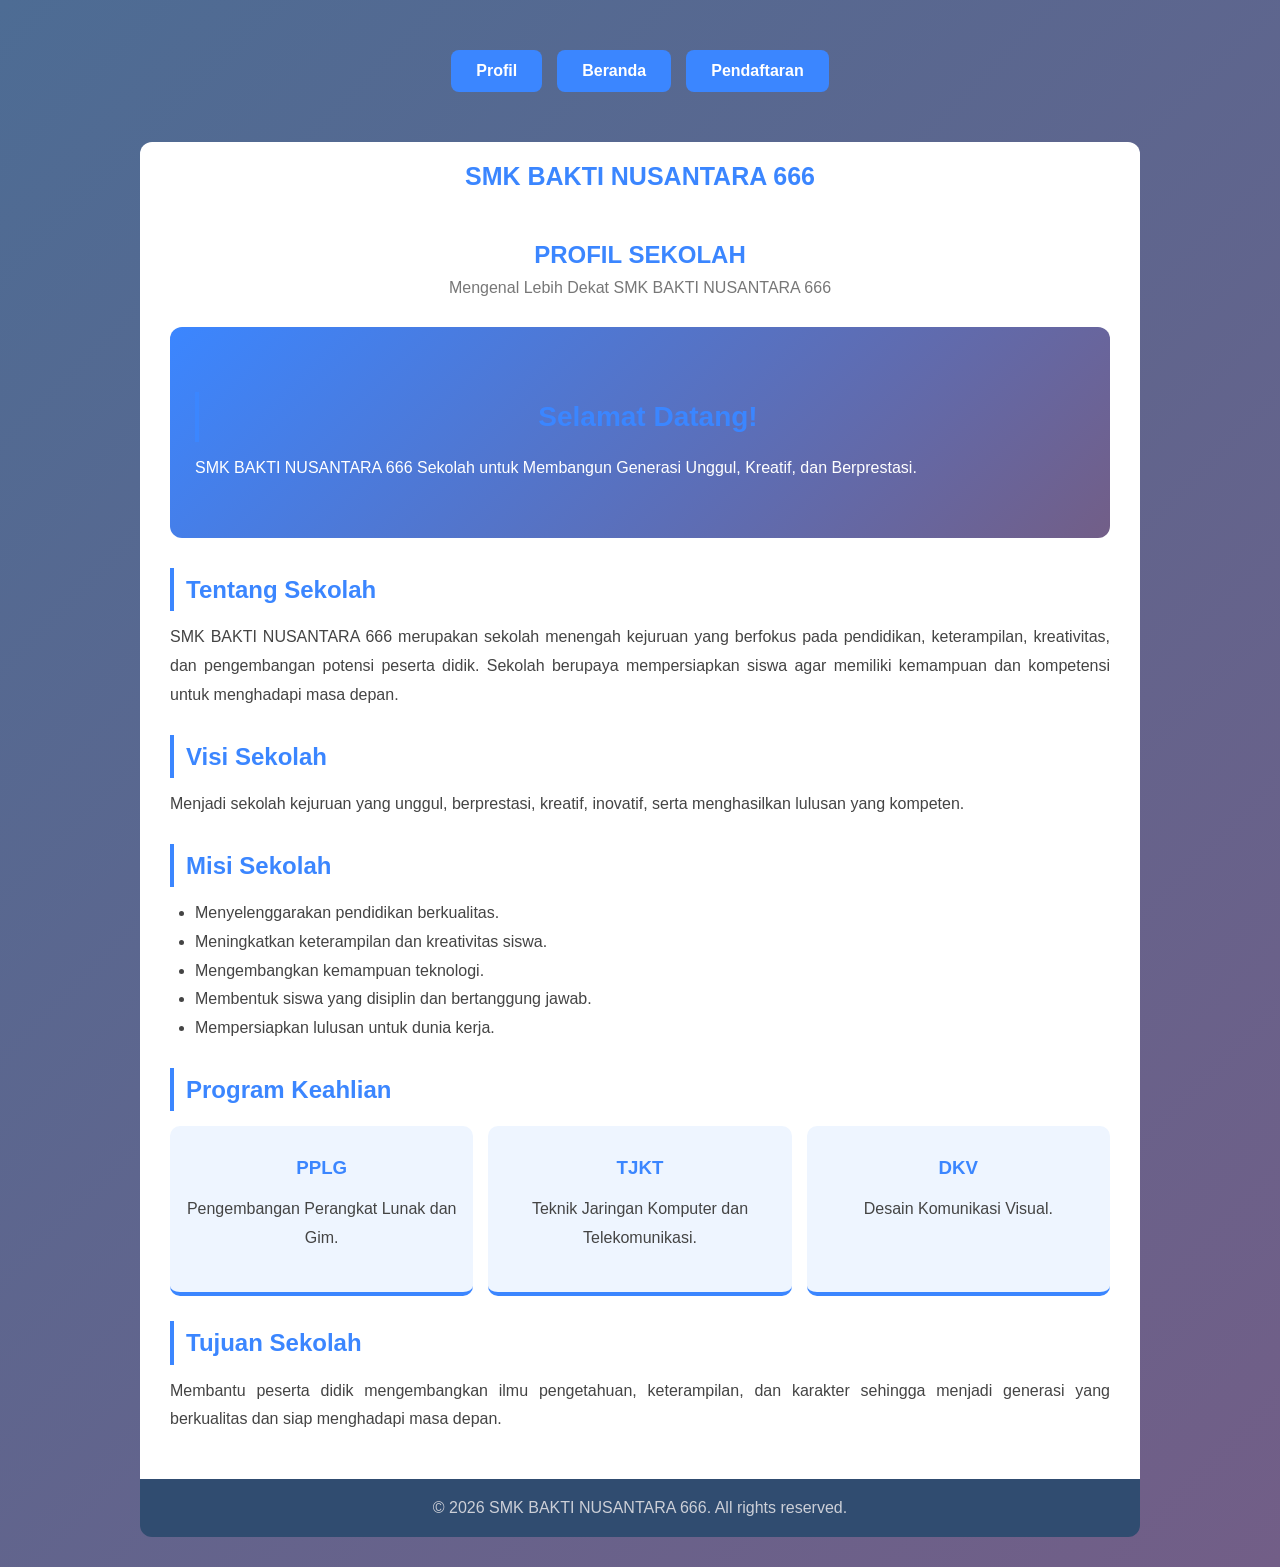
<file: index.html>
<!DOCTYPE html>
<html>
<head>
    <meta charset="UTF-8">
    <meta http-equiv="refresh" content="0; url=beranda.html">
    <title>Beranda</title>
</head>
<body>
    <a href="beranda.html">Buka Beranda</a>
</body>
</html>
</file>
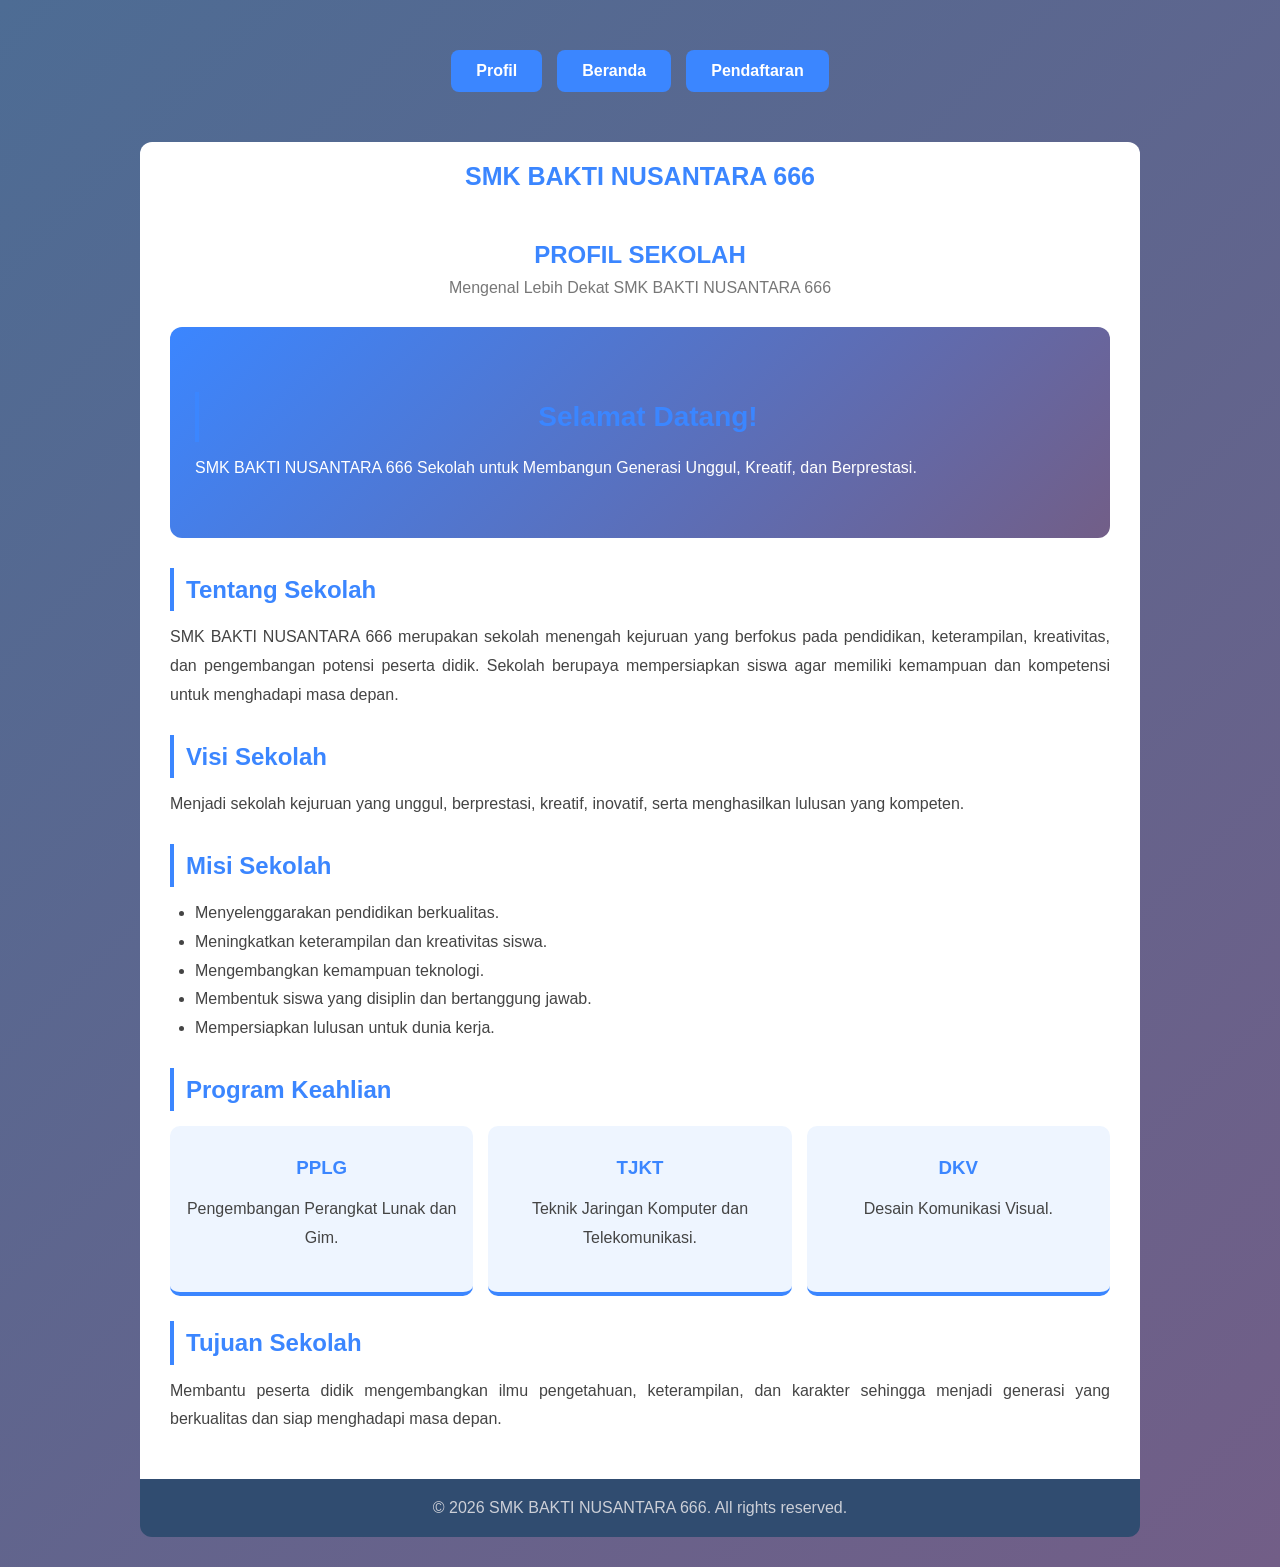
<file: beranda.html>
<!DOCTYPE html>
<html lang="id">

<head>
    <meta charset="UTF-8">
    <meta name="viewport" content="width=device-width, initial-scale=1.0">
    <title>Profil SMK Bakti Nusantara 666</title>
    <link rel="stylesheet" href="style.css">
</head>
  <nav class="main-nav">
                <a href="profil.html">Profil</a>
                <a href="beranda.html">Beranda</a>
                <a href="latihan.html">Pendaftaran</a>
            </nav>
<body>

    <!-- HEADER -->
    <header class="main-header">
        <div class="header-container">

            <h1 class="brand-title" align="center" style="color: #3b86ff; margin: 0;">
                SMK BAKTI NUSANTARA 666
            </h1>

          

        </div>
    </header>

    <main class="main-content">

        <section class="form-section">

            <h2 class="section-title">PROFIL SEKOLAH</h2>

            <p class="section-desc">
                Mengenal Lebih Dekat SMK BAKTI NUSANTARA 666
            </p>

            <div class="profile-content">

                <div class="profile-banner">
                    <h2>Selamat Datang!</h2>
                    <p>
                        SMK BAKTI NUSANTARA 666
                        Sekolah untuk Membangun Generasi Unggul,
                        Kreatif, dan Berprestasi.
                    </p>
                </div>

                <h2>Tentang Sekolah</h2>

                <p>
                    SMK BAKTI NUSANTARA 666 merupakan sekolah
                    menengah kejuruan yang berfokus pada
                    pendidikan, keterampilan, kreativitas,
                    dan pengembangan potensi peserta didik.
                    Sekolah berupaya mempersiapkan siswa
                    agar memiliki kemampuan dan kompetensi
                    untuk menghadapi masa depan.
                </p>

                <h2>Visi Sekolah</h2>

                <p>
                    Menjadi sekolah kejuruan yang unggul,
                    berprestasi, kreatif, inovatif, serta
                    menghasilkan lulusan yang kompeten.
                </p>

                <h2>Misi Sekolah</h2>

                <ul>
                    <li>Menyelenggarakan pendidikan berkualitas.</li>
                    <li>Meningkatkan keterampilan dan kreativitas siswa.</li>
                    <li>Mengembangkan kemampuan teknologi.</li>
                    <li>Membentuk siswa yang disiplin dan bertanggung jawab.</li>
                    <li>Mempersiapkan lulusan untuk dunia kerja.</li>
                </ul>

                <h2>Program Keahlian</h2>

                <div class="jurusan-container">

                    <div class="jurusan-card">
                        <h3>PPLG</h3>
                        <p>
                            Pengembangan Perangkat Lunak dan Gim.
                        </p>
                    </div>

                    <div class="jurusan-card">
                        <h3>TJKT</h3>
                        <p>
                            Teknik Jaringan Komputer dan Telekomunikasi.
                        </p>
                    </div>

                    <div class="jurusan-card">
                        <h3>DKV</h3>
                        <p>
                            Desain Komunikasi Visual.
                        </p>
                    </div>

                </div>

                <h2>Tujuan Sekolah</h2>

                <p>
                    Membantu peserta didik mengembangkan
                    ilmu pengetahuan, keterampilan, dan
                    karakter sehingga menjadi generasi
                    yang berkualitas dan siap menghadapi
                    masa depan.
                </p>

            </div>

        </section>

    </main>

    <!-- FOOTER -->
    <footer class="main-footer">
        <p>
            &copy; 2026 SMK BAKTI NUSANTARA 666.
            All rights reserved.
        </p>
    </footer>

</body>
</html>
</file>
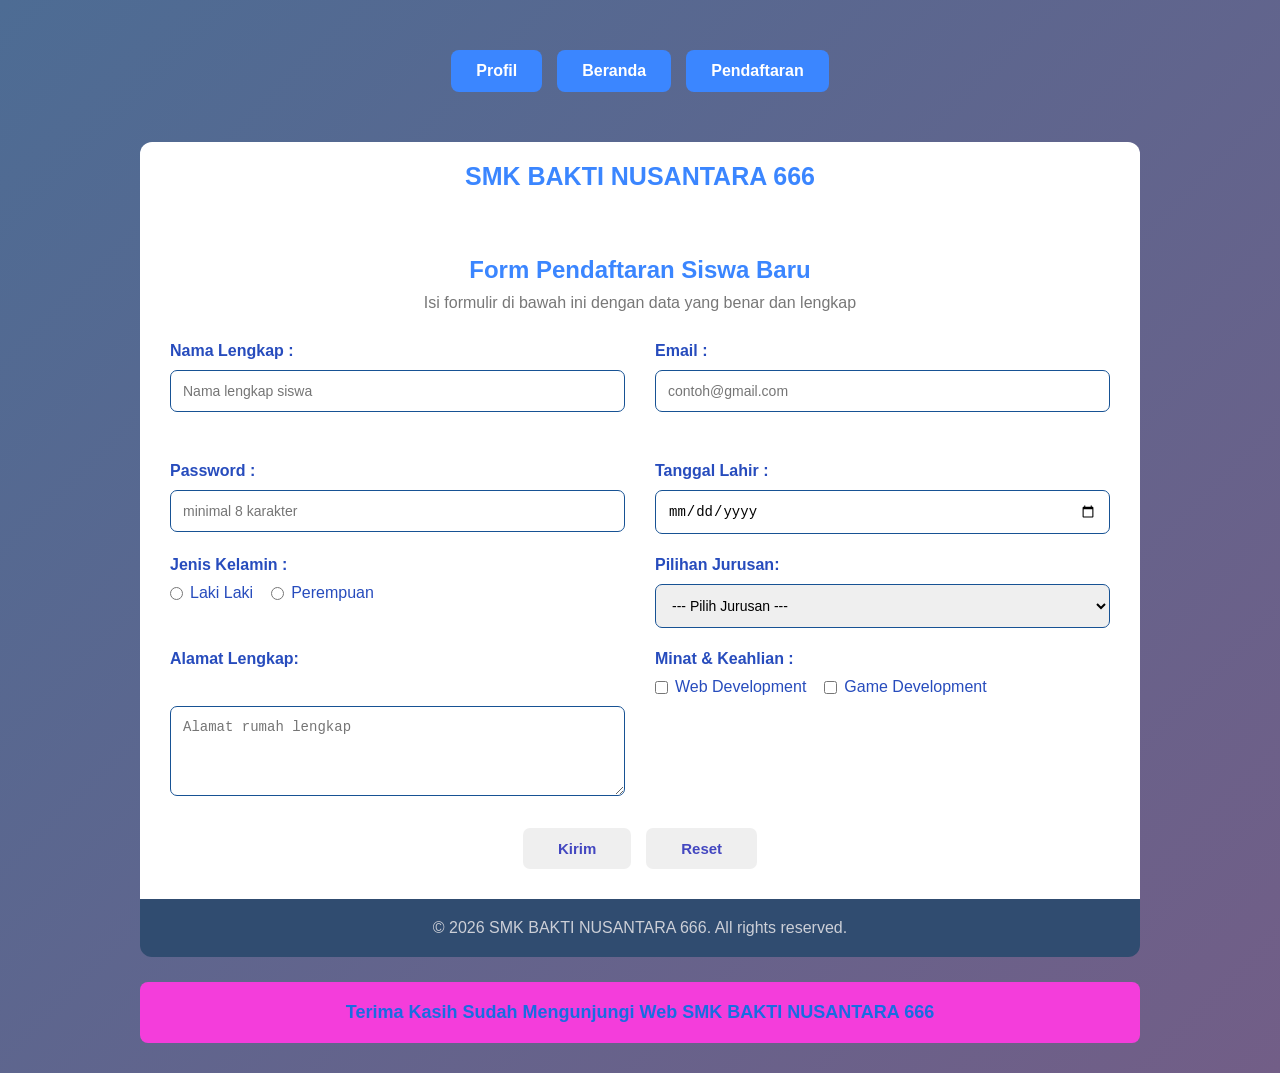
<file: latihan.html>
<!DOCTYPE html>
<html lang="en">

<head>
    <meta charset="UTF-8">
    <meta name="viewport" content="width=device-width, initial-scale=1.0">
    <title>Document</title>
    <link rel="stylesheet" href="style.css">
</head>
   <nav class="main-nav">
    <a href="profil.html">Profil</a>
    <a href="beranda.html">Beranda</a>
    <a href="latihan.html">Pendaftaran</a>
</nav>

<body>

    <h1 align="center" style="color: #3b86ff; margin: 0;">SMK BAKTI NUSANTARA 666</h1>
        <p align="center">SAJUTA</p>
        

       

        <header class="main-header" align="center">
            <div class="header-container">
                <h1 class="brand-title">SMK BAKTI NUSANTARA 666</h1>
             
            </div>
        </header>

        <main class="main-content">
            <section class="form-section">
                <h2 class="section-title">Form Pendaftaran Siswa Baru</h2>
                <p class="section-desc">Isi formulir di bawah ini dengan data yang benar dan lengkap</p>

                <form action="proses.php" method="post" class="custom-form">

                    <div class="form-group">
                        <label for="nama">Nama Lengkap :</label>
                        <input type="text" id="nama" placeholder="Nama lengkap siswa" required><br>
                    </div>

                    <div class="form-group">
                        <label for="email">Email :</label>
                        <input type="email" id="email" placeholder="contoh@gmail.com" required>
                    </div>

                    <div class="form-group">
                        <label for="password">Password :</label>
                        <input type="password" id="password" placeholder="minimal 8 karakter" required>
                    </div>

                    <div class="form-group">
                        <label for="tgl">Tanggal Lahir :</label>
                        <input type="date" id="tgl" name="tanggal_lahir" required>
                    </div>

                    <div class="form-group">
                        <label class="group-label">Jenis Kelamin :</label>
                        <div class="radio-group">
                            <label class="inline-label"><input type="radio" name="jk" value="L" required>Laki
                                Laki</label>
                            <label class="inline-label"><input type="radio" name="jk" value="P"
                                    required>Perempuan</label>

                        </div>
                    </div>

                    <div class="form-group">
                        <label for="jurusan">Pilihan Jurusan:</label>
                        <select id="jurusan" name="jurusan" required>
                            <option value="">--- Pilih Jurusan ---</option>
                            <option value="pplg">PPLG (Pengembangan Perangkat Lunak & Gim)</option>
                            <option value="tjkt">TJKT (Teknik Jaringan Komputer & Telekomunikasi)</option>
                            <option value="dkv">DKV (Desain Komunikasi Visual)</option>
                        </select>
                    </div>

                    <!-- Textarea (Teks Panjang) -->
                    <div class="form-group">
                        <label for="alamat">Alamat Lengkap:</label><br>
                        <textarea id="alamat" name="alamat" rows="4" placeholder="Alamat rumah lengkap"
                            required></textarea>
                    </div>

                    <div class="form-group">
                        <label class="group-label">Minat & Keahlian :
                        </label>
                        <div class="checkbox-group">
                            <label class="inline-label">
                                <input type="checkbox" name="minat" value="web">Web Development
                            </label>

                            <label class="inline-label">
                                <input type="checkbox" name="minat" value="game">Game Development
                            </label>
                        </div>
                    </div>

                    <div class="button-group">
                        <button type="sumbit" class="btn" btn-sumbit>Kirim</button>
                        <button type="reset" class="btn" btn-reset>Reset</button>
                    </div>



                </form>
            </section>
        </main>

        <footer class="main-footer">
            <div class="footer-container">
                <p>&copy; 2026 SMK BAKTI NUSANTARA 666. All rights reserved.</p>
            </div>
        </footer>

        <h2 align="center" class="card" style="background-color: rgb(244, 61, 219); padding: 20px; border-radius: 8px;">Terima Kasih Sudah Mengunjungi Web SMK BAKTI NUSANTARA 666</h2>

<script src="script.js"></script>

</body>

</html>
</file>
<file: style.css>
/* RESET */
* {
    margin: 0;
    padding: 0;
    box-sizing: border-box;
}

/* BACKGROUND */
body {
    font-family: Arial, sans-serif;
    background: url("c:\Users\user\OneDrive\Gambar\pemandangan.jpg") no-repeat center center fixed;
    background-size: cover;
    min-height: 100vh;
    padding: 30px 20px;
}

/* JUDUL SEKOLAH */
body > h1,
body > p {
    display: none;
}

/* HEADER */
.main-header {
    background: white;
    padding: 20px;
    border-radius: 12px 12px 0 0;
    max-width: 1000px;
    margin: auto;
}

.brand-title {
    color: #3b86ff;
    font-size: 25px;
    margin-bottom: 15px;
}

/* NAVIGASI */
.main-nav {
    display: flex;
    justify-content: center;
    gap: 30px;
}

.main-nav a {
    text-decoration: none;
    color: #555;
    font-weight: bold;
    padding: 10px;
}

.main-nav a:hover,
.main-nav a.active {
    color: #3b86ff;
    border-bottom: 3px solid #3b86ff;
}

/* KONTEN UTAMA */
.main-content {
    max-width: 1000px;
    margin: auto;
    background: white;
    padding: 30px;
}

/* JUDUL FORM */
.section-title {
    text-align: center;
    color: #3b86ff;
    margin-bottom: 10px;
}

.section-desc {
    text-align: center;
    color: #777777;
    margin-bottom: 30px;
}

/* FORM 2 KOLOM */
.custom-form {
    display: grid;
    grid-template-columns: repeat(2, 1fr);
    gap: 22px 30px;
}

/* KELOMPOK FORM */
.form-group {
    display: flex;
    flex-direction: column;
    gap: 10px;
}

.form-group label {
    font-weight: bold;
    color: #274cbd;
}

/* INPUT */
input[type="text"],
input[type="email"],
input[type="password"],
input[type="date"],
select,
textarea {
    width: 100%;
    padding: 12px;
    border: 1px solid #175294;
    border-radius: 7px;
    font-size: 14px;
    outline: none;
}

input:focus,
select:focus,
textarea:focus {
    border-color: #3b86ff;
    box-shadow: 0 0 5px #3b86ff55;
}

/* RADIO DAN CHECKBOX */
.radio-group,
.checkbox-group {
    display: flex;
    flex-wrap: wrap;
    gap: 18px;
}

.inline-label {
    font-weight: normal !important;
    display: flex;
    align-items: center;
    gap: 7px;
}

/* ALAMAT */
textarea {
    resize: vertical;
}

/* TOMBOL */
.button-group {
    grid-column: 1 / -1;
    display: flex;
    justify-content: center;
    color:#274cbd;
    gap: 15px;
    margin-top: 10px;
}

.btn {
    border: none;
    padding: 12px 35px;
    border-radius: 7px;
    font-size: 15px;
    font-weight: bold;
    cursor: pointer;
    color: rgb(67, 71, 192);
    transition: 0.3s;
}

.btn-sumbit {
    background: #3876da;
}

.btn-reset {
    background: #4c3ce0;
}

.btn:hover {
    opacity: 0.8;
    transform: translateY(-2px);
}

/* FOOTER */
.main-footer {
    max-width: 1000px;
    margin: auto;
    background: #304c70;
    color: rgb(204, 207, 215);
    text-align: center;
    padding: 20px;
    border-radius: 0 0 12px 12px;
}

/* UCAPAN TERIMA KASIH */
body > h2.card {
    max-width: 1000px;
    margin: 25px auto 0 !important;
    color: rgb(24, 108, 225);
    font-size: 18px;
}

/* TAMPILAN HP */
@media (max-width: 650px) {
    .custom-form {
        grid-template-columns: 1fr;
    }

    .main-nav {
        gap: 10px;
    }

    .brand-title {
        font-size: 19px;
    }

    .main-content {
        padding: 20px;
    }
}


/* PROFIL SEKOLAH */

.profile-content {
    color: #444;
    line-height: 1.8;
}

.profile-banner {
    background: linear-gradient(135deg, #3b86ff, #725e87);
    color: white;
    padding: 40px 25px;
    text-align: center;
    border-radius: 12px;
    margin-bottom: 30px;
}

.profile-banner h2 {
    color: white;
    border: none;
    font-size: 28px;
    margin: 0 0 10px;
}

.profile-banner p {
    text-align: center;
}

.profile-content h2 {
    color: #3b86ff;
    margin: 25px 0 12px;
    border-left: 4px solid #3b86ff;
    padding-left: 12px;
}

.profile-content p {
    margin-bottom: 15px;
    text-align: justify;
}

.profile-content ul {
    padding-left: 25px;
}

/* KARTU JURUSAN */

.jurusan-container {
    display: grid;
    grid-template-columns: repeat(3, 1fr);
    gap: 15px;
    margin-top: 15px;
}

.jurusan-card {
    background: #eef5ff;
    padding: 25px 15px;
    border-radius: 10px;
    text-align: center;
    border-bottom: 4px solid #3b86ff;
    transition: 0.3s;
}

.jurusan-card:hover {
    transform: translateY(-5px);
    box-shadow: 0 5px 15px #00000020;
}

.jurusan-card h3 {
    color: #3b86ff;
    margin-bottom: 10px;
}

.jurusan-card p {
    text-align: center;
}

/* TAMPILAN HP */

@media (max-width: 650px) {
    .jurusan-container {
        grid-template-columns: 1fr;
    }
}


/* ============================= */
/* HALAMAN PROFIL PORTOFOLIO */
/* ============================= */

/* NAVIGASI */
.main-nav {
    display: flex;
    justify-content: center;
    align-items: center;
    gap: 15px;
    padding: 20px;
    margin-bottom: 30px;
}

.main-nav a {
    text-decoration: none;
    color: white;
    background: #3b86ff;
    padding: 12px 25px;
    border-radius: 8px;
    font-weight: bold;
    transition: 0.3s;
}

.main-nav a:hover {
    background: #245fc0;
    transform: translateY(-3px);
}

/* BACKGROUND PROFIL */
body {
    background: linear-gradient(
        135deg,
        #4d6c94,
        #725e87
    );
    min-height: 100vh;
    font-family: Arial, sans-serif;
}

/* KARTU PROFIL */
.profile-card {
    max-width: 500px;
    width: 90%;
    margin: 40px auto;
    padding: 40px 30px;
    background: white;
    border-radius: 20px;
    text-align: center;

    box-shadow: 0 10px 30px rgba(0, 0, 0, 0.2);

    transition: 0.3s;
}

/* EFEK KARTU */
.profile-card:hover {
    transform: translateY(-8px);
    box-shadow: 0 15px 35px rgba(0, 0, 0, 0.25);
}

/* FOTO PROFIL */
.profile-image {
    width: 170px;
    height: 170px;
    margin: 0 auto 25px;
    border-radius: 50%;
    overflow: hidden;
    border: 5px solid #3b86ff;
    box-shadow: 0 5px 15px rgba(59, 134, 255, 0.3);
}

.profile-image img {
    width: 100%;
    height: 100%;
    object-fit: cover;
    display: block;
}

/* NAMA */
.profile-card h1 {
    color: #3b86ff;
    font-size: 27px;
    margin-bottom: 15px;
    letter-spacing: 1px;
}

/* DESKRIPSI */
.profile-card .description {
    color: #666;
    font-size: 15px;
    line-height: 1.8;
    text-align: center;
    margin-bottom: 20px;
}

/* RESPONSIVE HP */
@media (max-width: 600px) {

    .main-nav {
        gap: 8px;
        flex-wrap: wrap;
    }

    .main-nav a {
        padding: 10px 15px;
        font-size: 13px;
    }

    .profile-card {
        padding: 30px 20px;
        margin: 20px auto;
    }

    .profile-card h1 {
        font-size: 21px;
    }

    .profile-image {
        width: 140px;
        height: 140px;
    }
}
</file>
